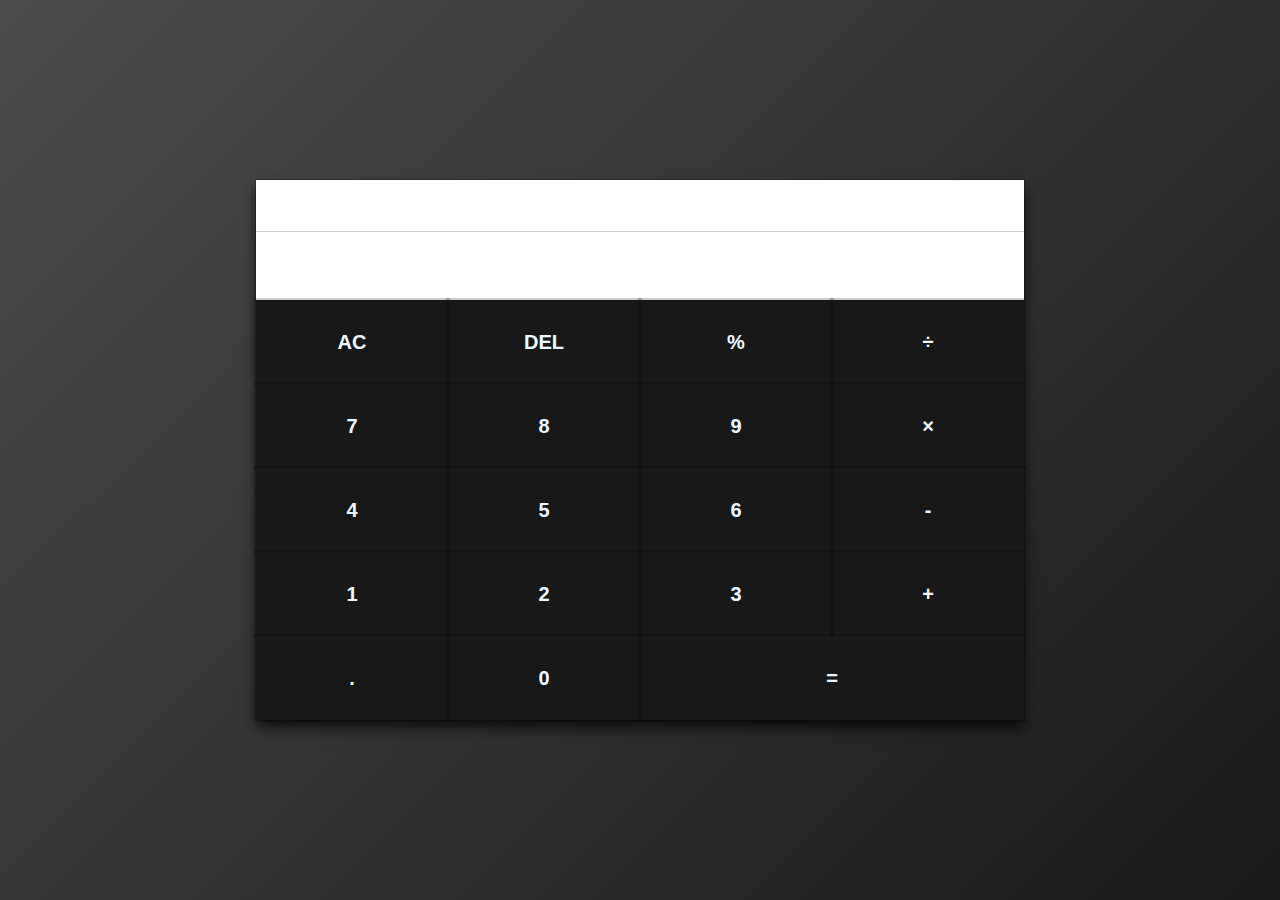
<file: Calculator/index.html>
<!DOCTYPE html>
<html lang="en">

<head>
    <meta charset="UTF-8">
    <meta http-equiv="X-UA-Compatible" content="IE=edge">
    <meta name="viewport" content="width=device-width, initial-scale=1.0">
    <title>Calculator</title>
    <link rel="stylesheet" href="style.css">
    <script src="main.js" defer></script>
</head>

<body>
    <div class="container">
        <div class="outputBox">
            <input type="text" class="outputField" id="operandOne">
            <input type="text" class="outputField" id="operandTwo">
        </div>
        <div class="row">
            <button class="btn clrBtn" value="c">AC</button>
            <button class="btn delBtn" value="backSpace">DEL</button>
            <button class="btn operatorBtn" value="%">%</button>
            <button class="btn operatorBtn" value="/">÷</button>
        </div>

        <div class="row">
            <button class="btn numberBtn" value="7">7</button>
            <button class="btn numberBtn" value="8">8</button>
            <button class="btn numberBtn" value="9">9</button>
            <button class="btn operatorBtn" value="*">×</button>
        </div>

        <div class="row">
            <button class="btn numberBtn" value="4">4</button>
            <button class="btn numberBtn" value="5">5</button>
            <button class="btn numberBtn" value="6">6</button>
            <button class="btn operatorBtn" value="-">-</button>
        </div>

        <div class="row">
            <button class="btn numberBtn" value="1">1</button>
            <button class="btn numberBtn" value="2">2</button>
            <button class="btn numberBtn" value="3">3</button>
            <button class="btn operatorBtn" value="+">+</button>
        </div>

        <div class="row">
            <button class="btn dot" value=".">.</button>
            <button class="btn numberBtn" value="0">0</button>
            <button class="btn equalBtn" value="=" id="evalBtn">=</button>
        </div>
    </div>

</body>

</html>
</file>
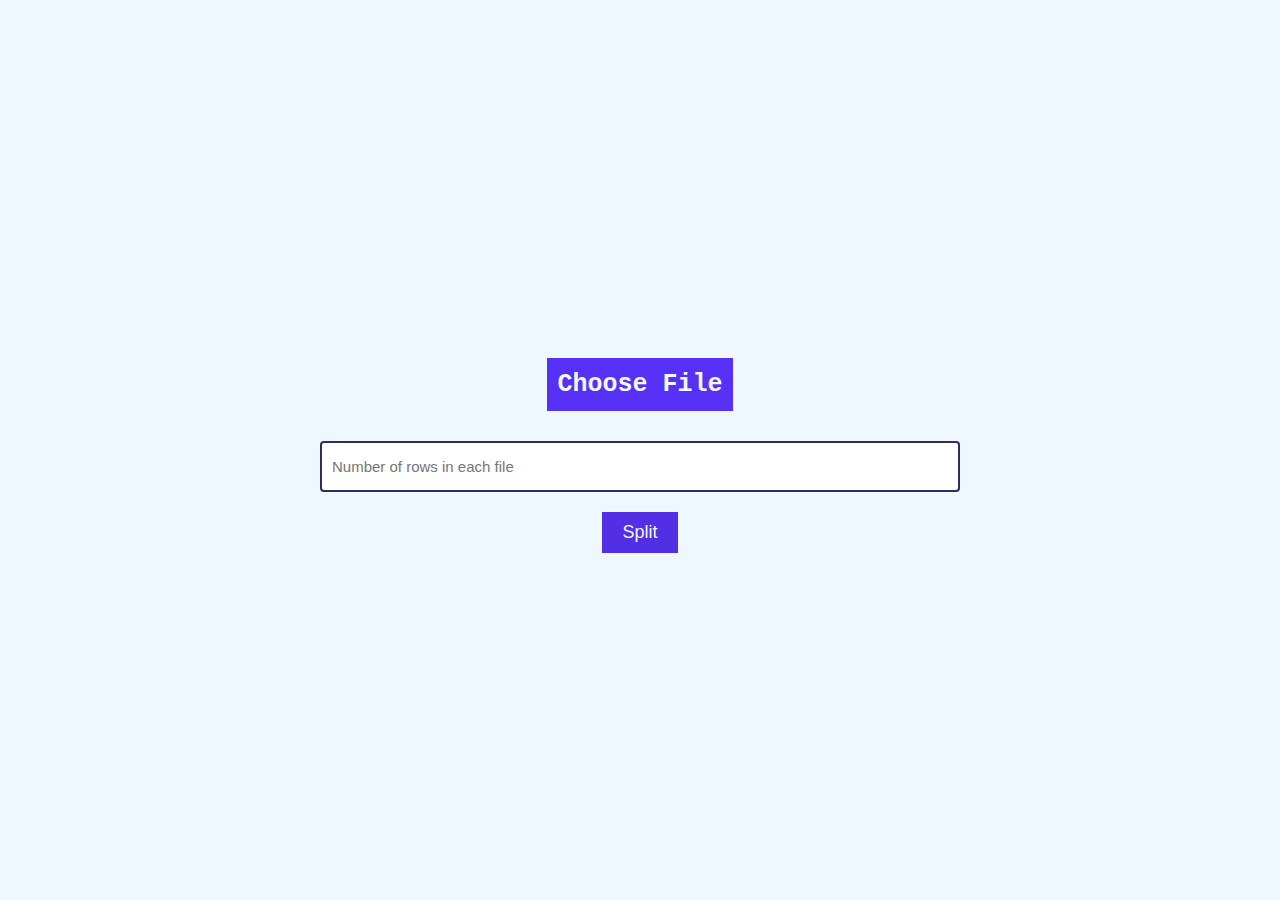
<file: CSV Splitter/index.html>
<!DOCTYPE html>
<html>

<head>
  <meta charset="utf-8">
  <title>CSV Splitter</title>
  <link rel="stylesheet" href="style.css">
</head>

<body>
  <input type="file" id="csv-file" hidden>
  <label for="csv-file" id="falseFileBtn">
    choose file
  </label>
  <input type="number" id="rowPerFile" placeholder="Number of rows in each file" min="1">
  <button id="split-btn">Split</button>

  <script src="main.js">
  </script>
</body>

</html>
</file>
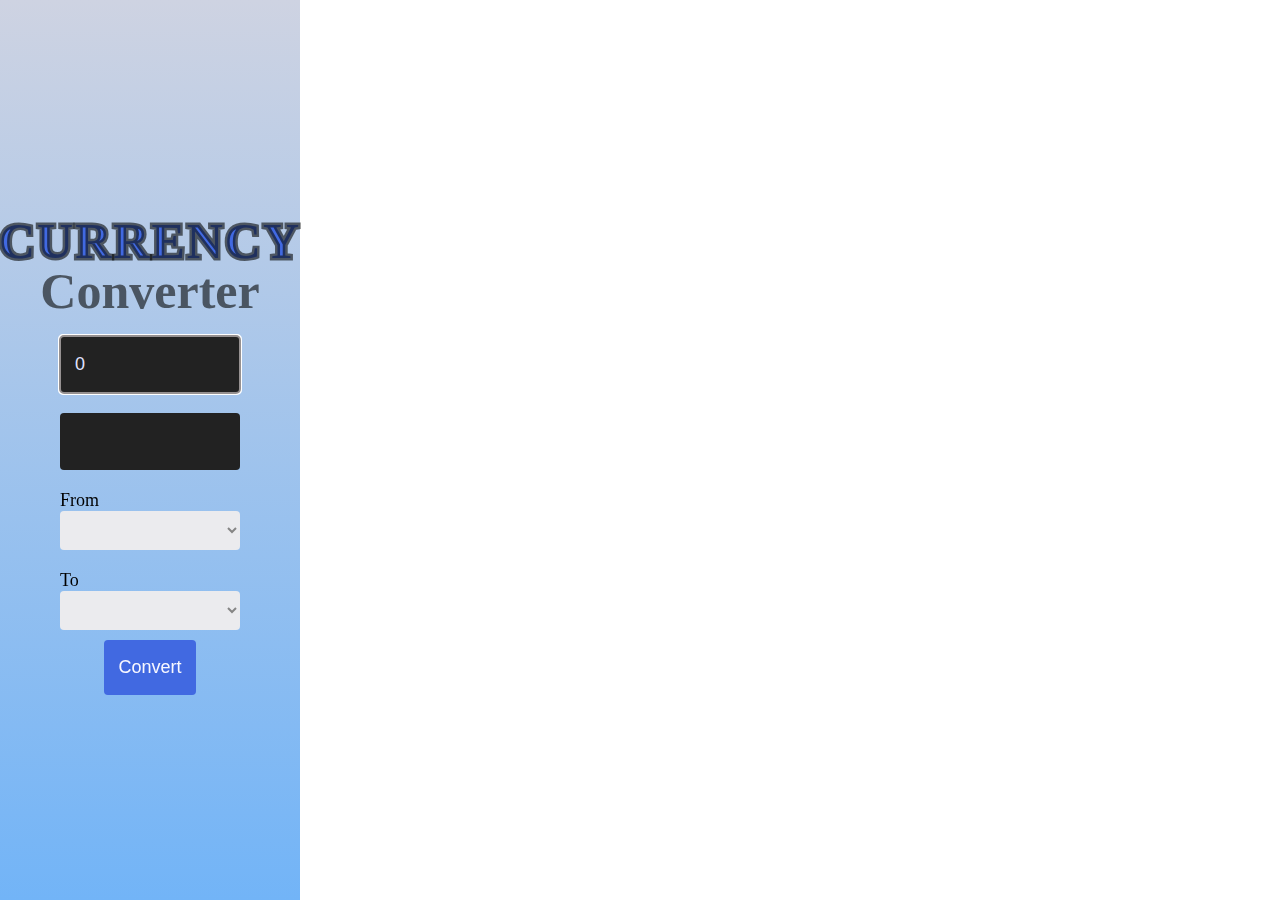
<file: Currency converter/index.html>
<!DOCTYPE html>
<html lang="en">

<head>
    <meta charset="UTF-8">
    <meta http-equiv="X-UA-Compatible" content="IE=Edge">
    <meta name="viewport" content="width=device-width, initial-scale=1">

    <title>HTML</title>

    <!-- HTML -->


    <!-- Custom Styles -->
    <link rel="stylesheet" href="style.css">

    <!-- <link rel="stylesheet" href="https://fonts.google.com/specimen/Nunito+Sans"> -->
</head>

<body>

    <main>
        <h1>
            <span>currency</span> converter
        </h1>

        <input type="number" class="searchBox" id="inputField" inputmode="numeric" title="Enter an amount"
            pattern="[0-9]" value="0" tabindex="0" required autofocus>

        <input type="number" class="searchBox" id="outputField" pattern="[0-9]" inputmode="numeric" required readonly>

        <div class="filterBtn">
            <label for="dropDown_convertFrom">from</label>
            <select id="dropDown_convertFrom" title="Select currency">
            </select>
        </div>

        <div class="filterBtn">
            <label for="dropDown_convertTo">to</label>
            <select id="dropDown_convertTo" title="Select currency">
            </select>
        </div>
        <button id="convertBtn">convert</button>
    </main>

    <!-- Script links -->
    <script src="main.js"></script>

</body>

</html>
</file>
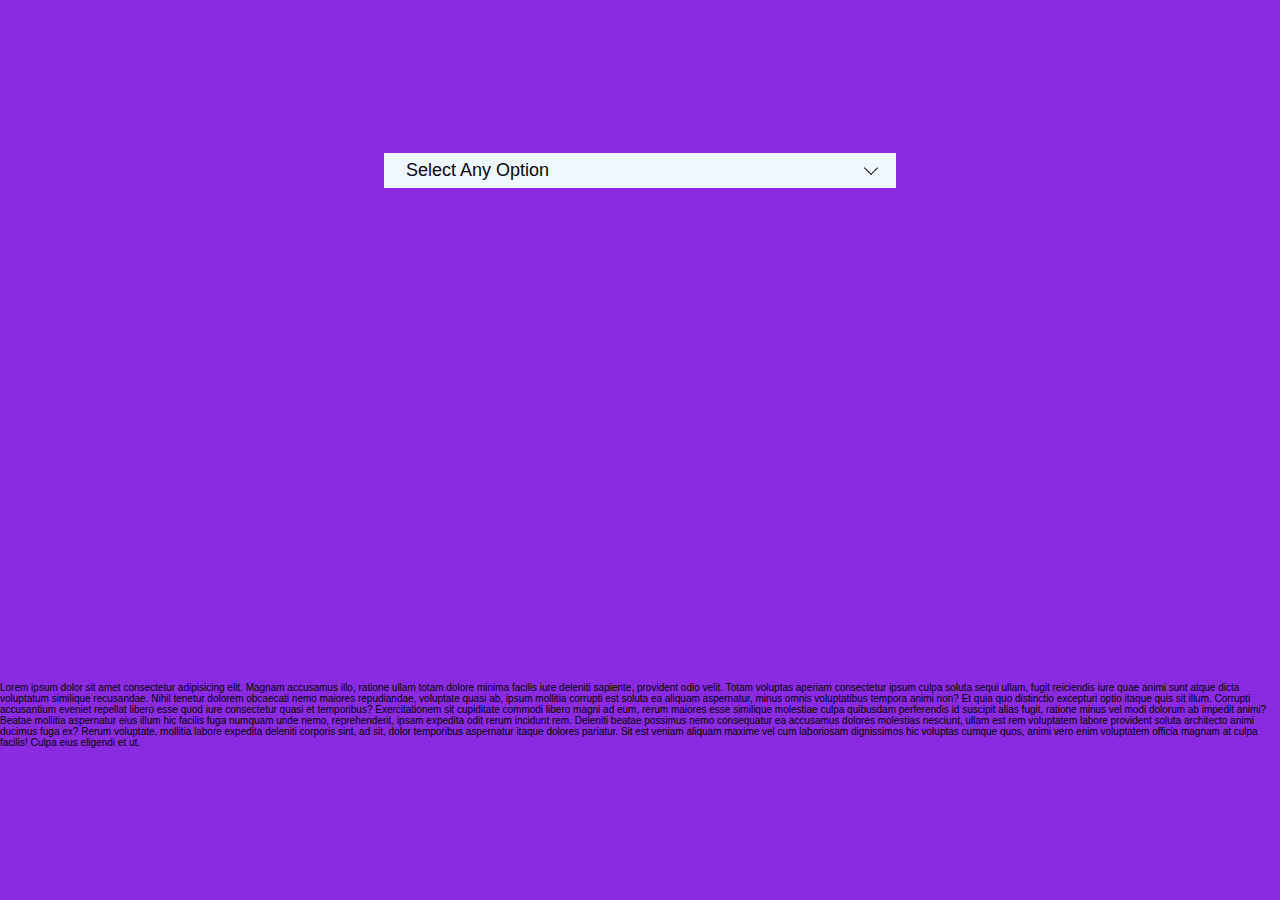
<file: Custom dropdown menu/index.html>
<!DOCTYPE html>
<html lang="en">

<head>
    <meta charset="UTF-8">
    <meta http-equiv="X-UA-Compatible" content="IE=edge">
    <meta name="viewport" content="width=device-width, initial-scale=1.0">
    <title>Custom dropdown menu</title>
    <link rel="stylesheet" href="style.css">
    <script src="script.js" defer></script>
</head>

<body>

    <div class="center">
        <div class="menuBar">
            <p class="selectedOption">select any option</p><span id="dropdownArrow"></span>
        </div>
        <ul class="menuList">
            <li>item 1</li>
            <li>item 2</li>
            <li>item 3</li>
            <li>item 4</li>
            <li>item 5</li>
        </ul>
    </div>
<div>Lorem ipsum dolor sit amet consectetur adipisicing elit. Magnam accusamus illo, ratione ullam totam dolore minima facilis iure deleniti sapiente, provident odio velit. Totam voluptas aperiam consectetur ipsum culpa soluta sequi ullam, fugit reiciendis iure quae animi sunt atque dicta voluptatum similique recusandae. Nihil tenetur dolorem obcaecati nemo maiores repudiandae, voluptate quasi ab, ipsum mollitia corrupti est soluta ea aliquam aspernatur, minus omnis voluptatibus tempora animi non? Et quia quo distinctio excepturi optio itaque quis sit illum. Corrupti accusantium eveniet repellat libero esse quod iure consectetur quasi et temporibus? Exercitationem sit cupiditate commodi libero magni ad eum, rerum maiores esse similique molestiae culpa quibusdam perferendis id suscipit alias fugit, ratione minus vel modi dolorum ab impedit animi? Beatae mollitia aspernatur eius illum hic facilis fuga numquam unde nemo, reprehenderit, ipsam expedita odit rerum incidunt rem. Deleniti beatae possimus nemo consequatur ea accusamus dolores molestias nesciunt, ullam est rem voluptatem labore provident soluta architecto animi ducimus fuga ex? Rerum voluptate, mollitia labore expedita deleniti corporis sint, ad sit, dolor temporibus aspernatur itaque dolores pariatur. Sit est veniam aliquam maxime vel cum laboriosam dignissimos hic voluptas cumque quos, animi vero enim voluptatem officia magnam at culpa facilis! Culpa eius eligendi et ut.</div>
</body>

</html>
</file>
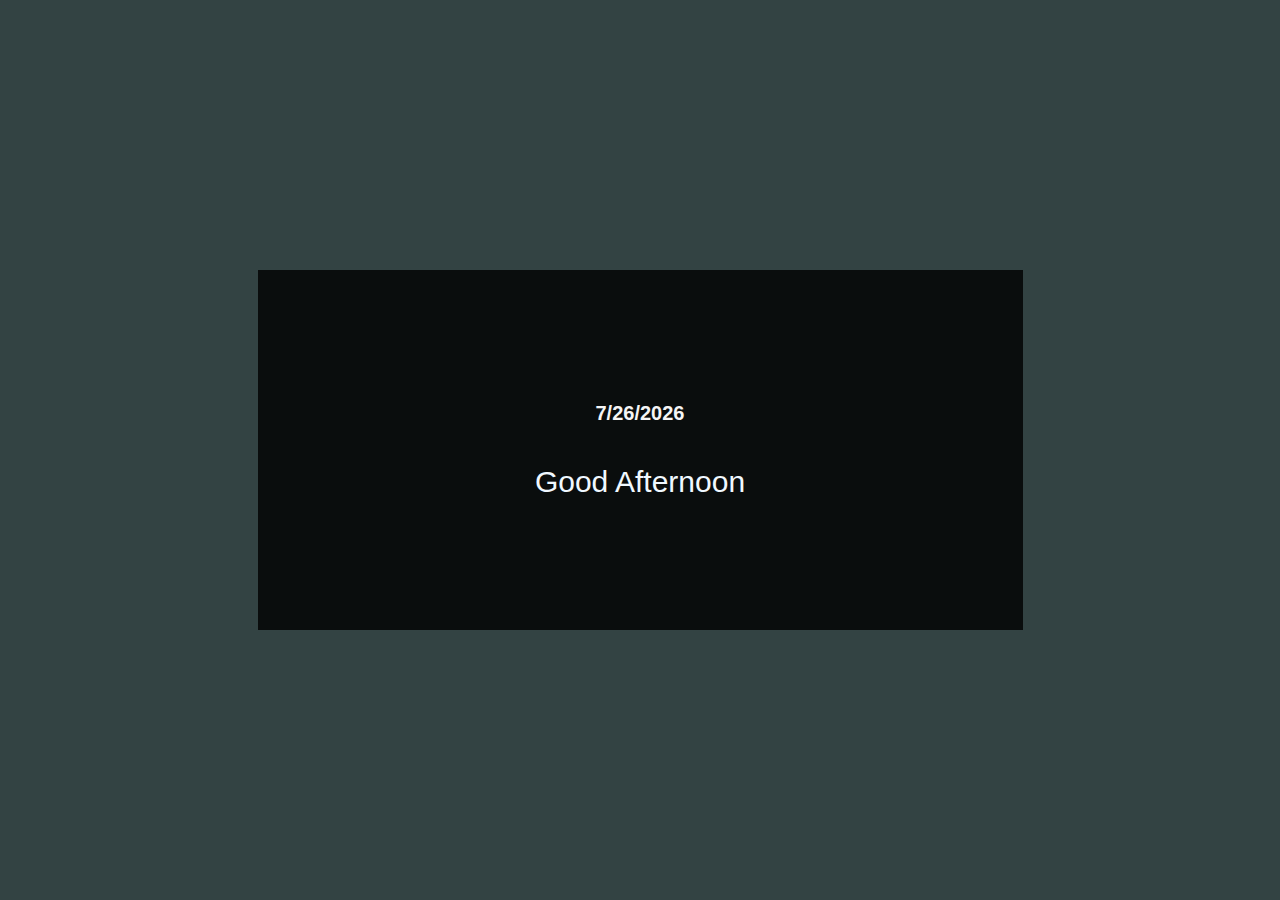
<file: digital-clock/index.html>
<!DOCTYPE html>
<html lang="en">

<head>
    <meta charset="UTF-8">
    <meta name="viewport" content="width=device-width, initial-scale=1.0">
    <title>digital clock</title>
    <link rel="stylesheet" href="style.css">
    <script src="main.js" defer></script>
</head>

<body>
    <section class="time-container">
        <h4 class="date"></h4>
        <h1 class="time"></h1>
        <p class="msg">good afternoon</p>
    </section>
</body>

</html>
</file>
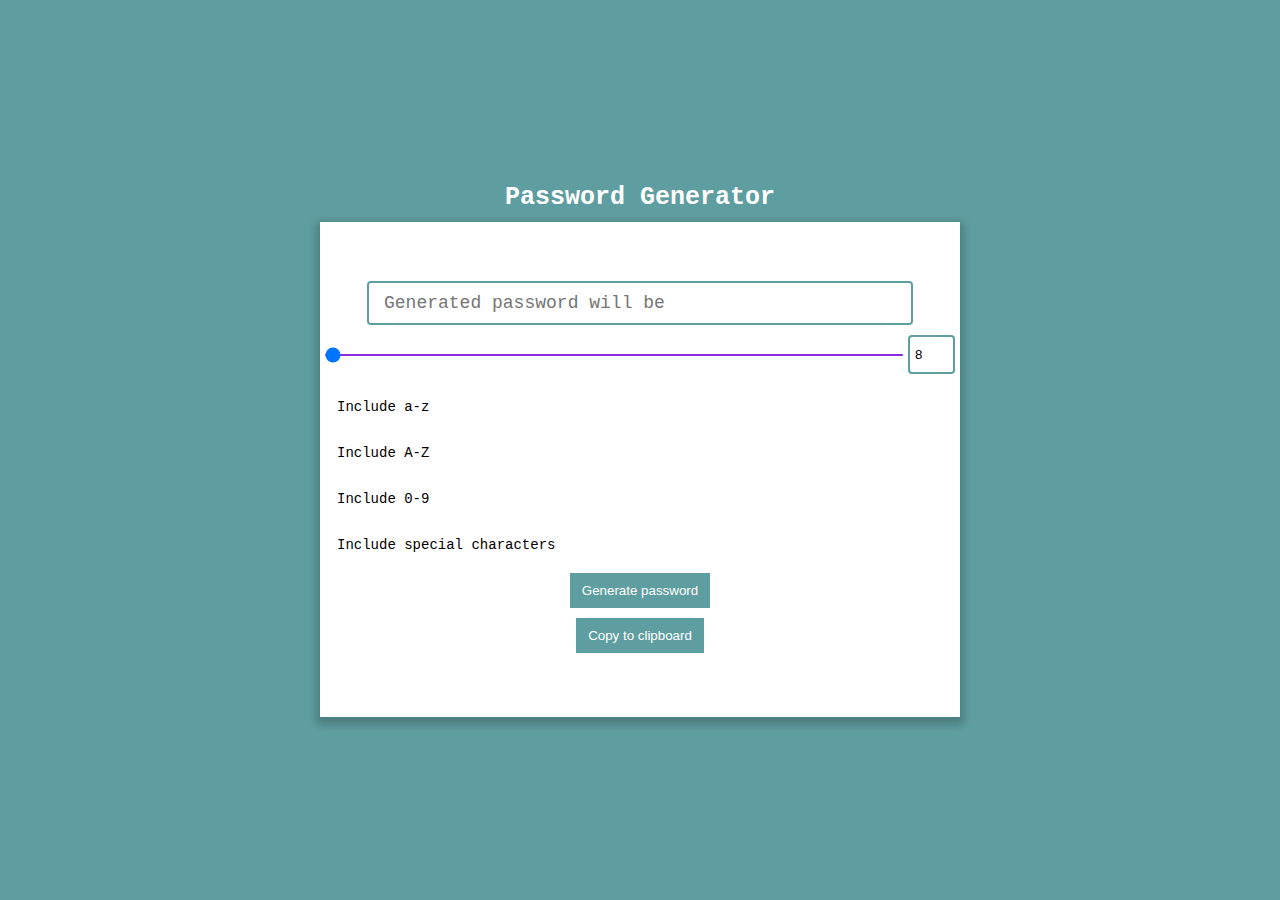
<file: Password generator/Index.html>
<!DOCTYPE html>
<html lang="en">

<head>
        <meta charset="UTF-8">
        <meta http-equiv="X-UA-Compatible" content="IE=edge">
        <meta name="viewport" content="width=device-width, initial-scale=1.0">
        <title>Password generator</title>
        <link rel="stylesheet" href="Style.css">
</head>

<body>
        <h2>password generator</h2>
        <div class="formContainer">
                <input type="text" id="passwordInput" readonly placeholder="Generated password will be">
                <div>
                        <input type="range" id="lengthSlider" min="8" max="50" value="8">
                        <input type="number" id="lengthValue" value="8" min="8" max="50">
                </div>
                <div>
                        <input type="checkbox" id="lowerChars" class="criteria">
                        <label for="lowerChars">Include a-z</label>
                </div>

                <div>
                        <input type="checkbox" id="upperChars" class="criteria">
                        <label for="upperChars">Include A-Z</label>
                </div>
                <div>
                        <input type="checkbox" name="" id="numbers" class="criteria">
                        <label for="numbers">Include 0-9</label>
                </div>
                <div>
                        <input type="checkbox" id="specialChars" class="criteria">
                        <label for="specialChars">Include special characters</label>
                </div>
                <button id="generatePasswordtn">Generate password</button>
                <button id="copyBtn">Copy to clipboard</button>
        </div>
        <script src="main.js"></script>
</body>

</html>
</file>
<file: Calculator/style.css>
* {
    margin: 0;
    padding: 0;
    box-sizing: border-box;
}

html {
    font-size: 62.5%;
}

body {
    height: 100vh;
    width: 100vw;
    display: flex;
    align-items: center;
    justify-content: center;
    background-image: linear-gradient(135deg, rgba(0, 0, 0, 0.7), rgba(0, 0, 0, 0.9));
}

.container {
    height: 60vh;
    width: 60%;
    display: grid;
    grid-template-columns: 1fr;
    grid-template-rows: 12rem repeat(5, 1fr);
    box-shadow: 0 0.8rem 1.2rem rgba(0, 0, 0, 0.7);
}

.container>.outputBox,
.container>.row {
    height: 100%;
    background-color: whitesmoke;
}

.outputBox {
    height: 100%;
    display: grid;
    align-items: center;
    grid-template-columns: 1fr;
}

.outputBox>.outputField {
    border: none;
    outline: 0.125rem solid rgba(1, 1, 1, 0.2);
    height: 100%;
    padding: 0.5rem;
    font-family: 'Courier New', Courier, monospace;
    font-weight: 600;
    text-align: right;
}

.outputBox>#operandOne {
    font-size: 2rem;
}

.outputBox>#operandTwo {
    font-size: 3.5rem;
}

.row {
    width: 100%;
    display: grid;
    grid-template-columns: repeat(4, 1fr);
}

.row>button {
    color: aliceblue;
    border: none;
    font-size: 2rem;
    font-weight: 700;
    cursor: pointer;
    outline: 2px solid rgba(1, 1, 1, 0.2);
    background-color:
        rgba(0, 0, 0, 0.9);
        transition: background-color 0.2s ease-in;
}

button:hover {
    background-color: rgba(0, 0, 0, 0.75);
}

button:active {
    background-color: rgba(0, 0, 0, 0.65);
}

.operatorBtn {
    color: antiquewhite;
}

.equalBtn {
    color: antiquewhite;
    grid-column: 3/5;
}
</file>
<file: CSV Splitter/style.css>
* {
    margin: 0;
    padding: 0;
    box-sizing: border-box;
}

html {
    font-size: 62.5%;
    font-family: 'Courier New', Courier, monospace;
}

body {
    height: 100vh;
    width: 100vw;
    display: flex;
    flex-direction: column;
    gap: 1rem;
    align-items: center;
    justify-content: center;
    background-color: aliceblue;
}

#falseFileBtn,
#split-btn {
    cursor: pointer;
}

#falseFileBtn {
    font-size: 2.5rem;
    font-weight: 600;
    padding: 1.2rem 1rem;
    margin-block: 1rem;
    color: aliceblue;
    text-transform: capitalize;
    background-color: rgb(87, 48, 245);
}

input[type="number"] {
    width: 50%;
    font-size: 1.5rem;
    padding: 1.5rem 1rem;
    margin-block: 1rem;
    border-radius: 0.4rem;
    color: rgb(41, 27, 96);
    border: 0.2rem solid rgb(51, 41, 90);
    caret-color: rgb(110, 80, 233);
}

#split-btn {
    border: none;
    font-size: 1.8rem;
    padding: 1rem 2rem;
    color: aliceblue;
    text-transform: capitalize;
    background-color: rgb(82, 46, 229);
}
</file>
<file: Custom dropdown menu/style.css>
* {
    margin: 0;
    padding: 0;
    box-sizing: border-box;
    user-select: none;
    user-zoom: fixed;
}

html {
    font-size: 62.5%;
    font-family: 'Gill Sans', 'Gill Sans MT', Calibri, 'Trebuchet MS', sans-serif;
}

body {
    height: 100vh;
    width: 100vw;
    display: grid;
    place-items: center;
    background-color: blueviolet;
}

.center {
    width: 40%;
    height: fit-content;
    display: flex;
    row-gap: 1rem;
    align-items: center;
    justify-content: center;
    flex-direction: column;
}

.center>.menuBar {
    height: 15%;
    width: 100%;
    display: flex;
    align-items: center;
    justify-content: space-between;
    overflow: hidden;
    padding-inline: 1rem;
    background-color: aliceblue;
}

.center>.menuBar>span {
    width: 1rem;
    height: 1rem;
    cursor: pointer;
    margin-right: 1rem;
    transform: translateY(-20%) rotate(45deg);
    border-right: 0.125rem solid rgb(9, 5, 14);
    border-bottom: 0.125rem solid rgb(18, 4, 31);
}

.center>.menuList {
    width: 100%;
    opacity: 0;
    z-index: -2;
    list-style: none;
    overflow: hidden;
    transform: translateY(10%);
    transition: transform 0.2s ease-in, opacity 0.15s ease-in;
    background-color: whitesmoke;
}

.menuList.on {
    z-index: 0;
    opacity: 1;
    transform: translateY(0%);
}

p,
.menuList>li {
    cursor: pointer;
    overflow-y: auto;
    font-size: 1.8rem;
    line-height: 2.5rem;
    padding: 0.5rem 1.2rem;
    color: rgb(9, 5, 14);
    text-transform: capitalize;
    transition: all 0.2s ease-in;
}

.menuList>li:hover {
    background-color: rgb(231, 210, 250);
    transform: scaleX(1.02);
}

.menuList>li:active {
    background-color: rgb(216, 180, 248);
    transform: scaleX(1.04);
}

.menuList>li:not(:last-child) {
    border-bottom: 0.01em solid #000;

}
</file>
<file: digital-clock/style.css>
* {
    margin: 0;
    padding: 0;
    box-sizing: bordeer-box;
}

html {
    font-size: 62.5%;
}

body {
    height: 100vh;
    width: 100vw;
    display: grid;
    place-items: center;
    background-color: rgba(0, 20, 20, 0.8);
}

.time-container {
    width: 85vh;
    height: 40vh;
    display: flex;
    row-gap: 2rem;
    align-items: center;
    justify-content: center;
    flex-direction: column;
    background-color: rgba(0, 0, 0, 0.8);
}

.time-container>h1,
h4 {
    font-size: 8rem;
    color: transparent;
    text-transform: uppercase;
    -webkit-text-stroke-color: snow;
    -webkit-text-stroke-width: 0.2rem;
    font-family: 'Lucida Sans', 'Lucida Sans Regular', 'Lucida Grande', 'Lucida Sans Unicode', Geneva, Verdana, sans-serif;
}

.time-container>h4 {
    font-size: 2rem;
    color: whitesmoke;
    -webkit-text-stroke-width: 0;
}

.msg {
    font-size: 3rem;
    color: aliceblue;
    text-transform: capitalize;
    font-family: 'Segoe UI', Tahoma, Geneva, Verdana, sans-serif;
    animation: typing 1s cubic-bezier(1, 0, 0, 1) infinite;
}

@keyframes typing {
    0% {
        opacity: 0;
        transform: translateY(100%) scale(0);
    }

    100% {
        opacity: 1;
        transform: translateY(0%) scale(1);
    }
}
</file>
<file: Password generator/Style.css>
* {
    margin: 0;
    padding: 0;
    box-sizing: border-box;
}

html {
    font-size: 62.5%;
    font-family: "Courier New", Courier, monospace;
}

body {
    height: 100vh;
    width: 100vw;
    display: flex;
    align-items: center;
    justify-content: center;
    flex-direction: column;
    background-color: cadetblue;
}

h2 {
    font-size: 2.5rem;
    color: white;
    font-weight: 600;
    margin-bottom: 1rem;
    text-transform: capitalize;
}

.formContainer {
    height: 55vh;
    width: 50%;
    display: flex;
    align-items: center;
    justify-content: center;
    flex-direction: column;
    background-color: #fff;
    box-shadow: 0 0.4rem 0.8rem 0.4rem rgba(0, 0, 0, 0.2);
}

.formContainer #passwordInput {
    all: unset;
    width: 80%;
    cursor: not-allowed;
    border-radius: 0.4rem;
    padding: 1rem 1.5rem;
    font-size: 1.8rem;
    border: 0.2rem solid cadetblue;
}

.formContainer>div {
    width: 100%;
    display: flex;
    align-items: center;
    margin-block: 0.5rem;
    padding: 0.5rem;
}

#lengthValue {
    border: none;
    outline: none;
    width: 5rem;
    border-radius: 0.4rem;
    padding: 1rem 0.5rem;
    margin-left: 0.5rem;
    border: 0.2rem solid cadetblue;
}

#lengthValue::-webkit-inner-spin-button {
    display: none;
}

.formContainer label {
    font-size: 1.4rem;
    padding: 0.5rem 1.2rem;
    cursor: pointer;
}

.formContainer input[type="checkbox"] {
    appearance: none;
}

.formContainer input[type="checkbox"]:checked+label {
    background-color: green;
    font-weight: 600;
    color: #fff;
}

#lengthSlider {
    background-color: blueviolet;
    outline: none;
    appearance: none;
    height: 0.2rem;
    border-radius: 0.5rem;
    width: 100%;
}

button {
    border: none;
    outline: none;
    margin-block: 0.5rem;
    padding: 1rem 1.2rem;
    background-color: cadetblue;
    color: #fff;
    cursor: pointer;
}
</file>
<file: Currency converter/style.css>
/* Reset few properties */
* {
    margin: 0;
    padding: 0;
    box-sizing: border-box;
    text-transform: capitalize;
}

/* setting a dynamic font size */
html {
    font-size: 62.5%;
}

/* Declaraing CSS variables */
:root {
    --font-family: Nunito Sans;
    --H1_span_textColor: rgba(65, 105, 225, 1);
    --H1_span_textStrokeColor: rgba(10, 12, 12, 0.61);
    --inputField_bgColor: rgba(34, 34, 34, 1);
    --inputField_textColor: rgba(224, 227, 255, 1);
}

h1 {
    font-size: clamp(2.5rem, 10vw, 5rem);
    line-height: 5rem;
    margin-block: 1rem;
    text-align: center;
    color: var(--H1_span_textStrokeColor);
}

h1 span {
    letter-spacing: .2rem;
    text-transform: uppercase;
    color: var(--H1_span_textColor);
    -webkit-text-stroke-width: 0.5rem;
    -webkit-text-stroke-color: var(--H1_span_textStrokeColor);
}

main {
    height: 100vh;
    width: 30rem;
    display: flex;
    align-items: center;
    justify-content: center;
    flex-direction: column;
    background-image: linear-gradient(to bottom, rgb(206, 211, 226), rgb(114, 180, 247));
}

.searchBox {
    /* all: unset; */
    width: 80vw;
    border: none;
    margin: 1rem;
    cursor: auto;
    font-size: 1.8rem;
    border-radius: .4rem;
    padding: 1.8rem 1.5rem;
    color: var(--inputField_textColor);
    background-color: var(--inputField_bgColor);
}

.searchBox::placeholder {
    color: hsla(0, 0%, 82%, 0.4);
}

.searchBox::-webkit-inner-spin-button {
    display: none;
}

.searchBox,
.filterBtn>select {
    outline-color: transparent;
}

.searchBox:focus,
.searchBox:focus-visible,
.filterBtn>select:focus,
.filterBtn>select:focus-visible {
    outline-color: rgb(150, 145, 145);
}

.filterBtn {
    width: 80%;
    height: 6rem;
    display: flex;
    justify-content: center;
    flex-direction: column;
    margin: 1rem 2rem;
}

.filterBtn label {
    font-size: 1.8rem;
}

.filterBtn select {
    height: 100%;
    width: 100%;
    border: none;
    padding: 1rem;
    font-size: 1.4rem;
    border-radius: .4rem;
    color: hsla(0, 0%, 52%);
    background-color: rgba(235, 235, 238, 1);
}

.filterBtn select>option {
    font-size: 2rem;
    color: whitesmoke;
    background-color: rgb(70, 54, 54);
}

#convertBtn {
    border: 0.2rem solid transparent;
    font-size: 1.8rem;
    background-color: var(--H1_span_textColor);
    color: ghostwhite;
    cursor: pointer;
    border-radius: 0.4rem;
    outline-color: transparent;
    padding: 1.5rem 1.2rem;
    transition: background-color 0.2s ease-in;
}

#convertBtn:hover {
    background-color: ghostwhite;
    color: var(--H1_span_textColor);
    border: 0.2rem solid var(--H1_span_textColor);
}

@media (min-width:768px) {

    .filterBtn,
    .searchBox {
        width: 60%;
    }
}
</file>
